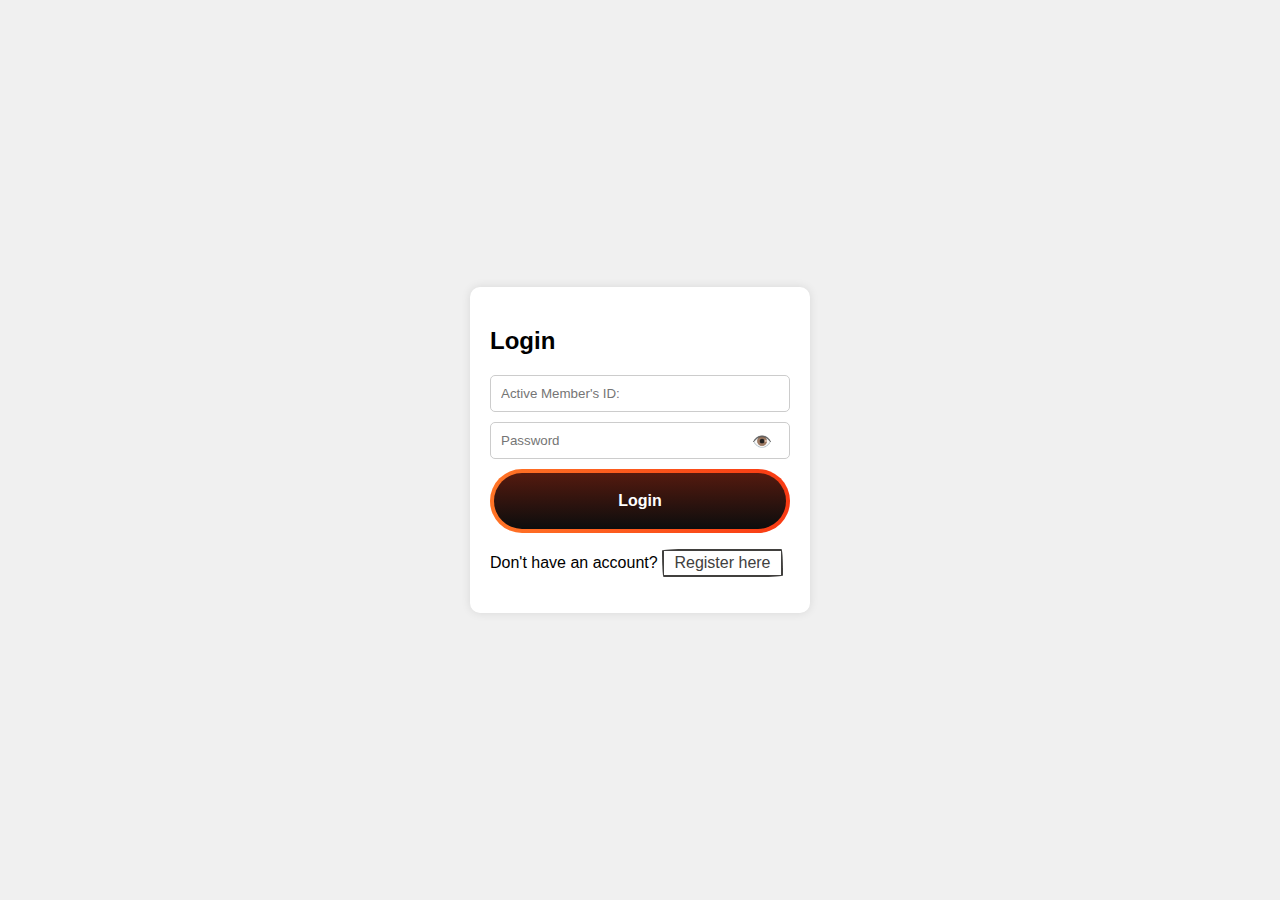
<file: login.html>
<!DOCTYPE html>
<html lang="en">
<head>
    <meta charset="UTF-8">
    <meta name="viewport" content="width=device-width, initial-scale=1.0">
    <title>Login & Register</title>
    <link rel="stylesheet" href="login.css">
</head>
<body>
    <div class="container">
        <div id="login-form" class="form">
            <h2>Login</h2>
            <input type="text" id="login-username" placeholder="Active Member's ID:" required>
            <div class="password-container">
                <input class="input-password" type="password" id="login-password" placeholder="Password" required>
                <span class="toggle-password" onclick="togglePassword()">👁️</span>
            </div>
            <button class="button-login" role="button" onclick="login()">Login</button>
            <p>Don't have an account? <a  class="p" href="#" onclick="showRegister()">Register here</a></p>
        </div>

        <div id="register-form" class="form hidden">
            <h2>Register</h2>
            <input type="text" id="register-name" placeholder="Full Name" required>
            <input type="tel" id="register-number" placeholder="Phone Number" required>
            <button id="send-otp-button" class="send-otp-button" role="button" onclick="sendOTP()">Send OTP</button>
            <p id="otp-message" class="hidden"><span>Please wait for the OTP...</span></p>
            <div id="otp-section" class="hidden">
                <input class="send-otp-button" type="text" id="register-otp" placeholder="Enter OTP" required>
                <button class="send-otp-button" role="button" onclick="verifyOTP()">Verify OTP</button>
                <p id="verifying-message" class="hidden">Verifying...🔍</p>
            </div>
            <input type="text" id="register-username" placeholder="Active Member's ID" required disabled>
            <div class="password-container">
                <input class="input-password" type="password" id="register-password" placeholder="Set Your Password" required disabled>
                <span class="toggle-password" onclick="toggleRegisterPassword()">👁️</span>
            </div>
            <div class="password-container">
                <input class="input-password" type="password" id="register-confirm-password" placeholder="Confirm Password" required disabled>
                <span class="toggle-password" onclick="toggleRegisterConfirmPassword()">👁️</span>
            </div>
            <button class="button-login" role="button" onclick="register()" id="register-button" disabled>Register</button>
            <p>Already have an account? <a  class="p" href="#" onclick="showLogin()">Login here</a></p> 
        </div>
    </div>

<div id="Pop-up-Images">
    <!-- Error Pop-up incorrect password -->
    <div id="error-popup" class="hidden">
        <img src="PleaseEnterYourPassword.png" alt="Error Notification" class="error-img">
    </div>
    <!-- Error Pop-up invalid phone number -->
    <div id="phone-error-popup" class="hidden">
        <img src="InvalidNumber.png" alt="Enter Phone Number" class="error-img">
    </div>
    <!-- Error Pop-up Fill all fields -->
    <div id="blank-field-popup" class="hidden">
        <img src="FillAllFields.png" alt="Field is Blank" class="error-img">
    </div>
    <!-- Error Pop-up Successfully sent OTP -->
    <div id="otp-confirmation-popup" class="hidden">
        <img src="SuccessfullySentOTP.png" alt="OTP Confirmation" class="error-img">
    </div>
    <!-- OTP Verified Pop-up -->
    <div id="otp-verified-popup" class="hidden">
        <img src="OTPverified.png" alt="OTP Verified" class="error-img">
    </div>
    <!-- Password Strength Pop-up -->
    <div id="password-strength-popup" class="hidden">
        <img src="PleasesetastrongPassword.png" alt="Password Strength" class="error-img">
    </div>
    <!-- Invalid OTP Pop-up -->
    <div id="invalid-otp-popup" class="hidden">
        <img src="InvalidOTP.png" alt="Invalid OTP" class="error-img">
    </div>
    <!-- Password Mismatch Pop-up -->
    <div id="password-mismatch-popup" class="hidden">
        <img src="PasswordNotMatch.png" alt="Passwords Do Not Match" class="error-img">
    </div>
    <!-- Username already exists Pop-up -->
    <div id="username-exists-popup" class="hidden">
        <img src="UsernameAlreadyExists.png" alt="Username Exists" class="error-img">
    </div>
    <!-- Registration Successful Pop-up -->
    <div id="registration-success-popup" class="hidden">
        <img src="RegistrationSuccessful.png" alt="Registration Successful" class="error-img">
    </div>
</div>
    <script src="login.js"></script>
</body>
</html>
</file>
<file: login.css>
body {
    font-family: Arial, sans-serif;
    background-color: #f0f0f0;
    display: flex;
    justify-content: center;
    align-items: center;
    height: 100vh;
    margin: 0;
}

.container {
    background-color: white;
    padding: 20px;
    border-radius: 10px;
    box-shadow: 0 0 10px rgba(0, 0, 0, 0.1);
}

.form {
    display: flex;
    flex-direction: column;
    width: 300px;
}

.form input {
    margin-bottom: 10px;
    padding: 10px;
    border: 1px solid #ccc;
    border-radius: 5px;
}
.form .input-password {
  width: 258px;
}

/* Password Container 👁️ */
.password-container {
  position: relative;
}
.password-container input {
  width: calc(100% - 30px);
  padding-right: 30px;
}
.toggle-password {
  position: absolute;
  right: 18px;
  top: 40%;
  transform: translateY(-50%);
  cursor: pointer;
}
/* Don't have an account? login and register here */
#login-form .p, #register-form .p{
  align-self: center;
  background-color: #fff;
  background-image: none;
  background-position: 0 90%;
  background-repeat: repeat no-repeat;
  background-size: 4px 3px;
  border-radius: 15px 225px 255px 15px 15px 255px 225px 15px;
  border-style: solid;
  border-width: 2px;
  box-shadow: rgba(0, 0, 0, .2) 15px 28px 25px -18px;
  box-sizing: border-box;
  color: #41403e;
  cursor: pointer;
  display: inline-block;
  font-family: Neucha, sans-serif;
  font-size: 1rem;
  line-height: 3px;
  outline: none;
  padding: .65rem;
  text-decoration: none;
  transition: all 235ms ease-in-out;
  border-bottom-left-radius: 15px 255px;
  border-bottom-right-radius: 225px 15px;
  border-top-left-radius: 255px 15px;
  border-top-right-radius: 15px 225px;
  user-select: none;
  -webkit-user-select: none;
  touch-action: manipulation;
}

#login-form .p:hover, #register-form .p:hover{
  box-shadow: rgba(0, 0, 0, .3) 2px 8px 8px -5px;
  transform: translate3d(0, 2px, 0);
}

#login-form .p:focus, #register-form .p:focus{
  box-shadow: rgba(0, 0, 0, .3) 2px 8px 4px -6px;
}

/* Center Verifying Message */
#verifying-message,
#otp-message {
  text-align: center;
  margin-top: 10px;
}

/* Login Button Styling */ /* Login Button Styling */ /* Login Button Styling */
.button-login {
  align-items: center;
  appearance: none;
  background-clip: padding-box;
  background-color: initial;
  background-image: none;
  border-style: none;
  box-sizing: border-box;
  color: #fff;
  cursor: pointer;
  display: inline-block;
  flex-direction: row;
  flex-shrink: 0;
  font-family: Eina01, sans-serif;
  font-size: 16px;
  font-weight: 800;
  justify-content: center;
  line-height: 24px;
  margin: 0;
  min-height: 64px;
  outline: none;
  overflow: visible;
  padding: 19px 26px;
  pointer-events: auto;
  position: relative;
  text-align: center;
  text-decoration: none;
  text-transform: none;
  user-select: none;
  -webkit-user-select: none;
  touch-action: manipulation;
  vertical-align: middle;
  width: auto;
  word-break: keep-all;
  z-index: 0;
}

@media (min-width: 768px) {
  .button-login {
    padding: 19px 32px;
  }
}

.button-login:before,
.button-login:after {
  border-radius: 80px;
}

.button-login:before {
  background-image: linear-gradient(92.83deg, #ff7426 0, #f93a13 100%);
  content: "";
  display: block;
  height: 100%;
  left: 0;
  overflow: hidden;
  position: absolute;
  top: 0;
  width: 100%;
  z-index: -2;
}

.button-login:after {
  background-color: initial;
  background-image: linear-gradient(#541a0f 0, #0c0d0d 100%);
  bottom: 4px;
  content: "";
  display: block;
  left: 4px;
  overflow: hidden;
  position: absolute;
  right: 4px;
  top: 4px;
  transition: all 100ms ease-out;
  z-index: -1;
}

.button-login:hover:not(:disabled):before {
  background: linear-gradient(92.83deg, rgb(255, 116, 38) 0%, rgb(249, 58, 19) 100%);
}

.button-login:hover:not(:disabled):after {
  bottom: 0;
  left: 0;
  right: 0;
  top: 0;
  transition-timing-function: ease-in;
  opacity: 0;
}

.button-login:active:not(:disabled) {
  color: #ccc;
}

.button-login:active:not(:disabled):before {
  background-image: linear-gradient(0deg, rgba(0, 0, 0, .2), rgba(0, 0, 0, .2)), linear-gradient(92.83deg, #ff7426 0, #f93a13 100%);
}

.button-login:active:not(:disabled):after {
  background-image: linear-gradient(#541a0f 0, #0c0d0d 100%);
  bottom: 4px;
  left: 4px;
  right: 4px;
  top: 4px;
}

.button-login:disabled {
  cursor: default;
  opacity: .24;
}

/* Send OTP Button */ /* Send OTP Button */ /* Send OTP Button */
.send-otp-button {
    display: flex;
    align-items: center;
    font-family: inherit;
    margin-bottom: 10px;
    font-weight: 500;
    font-size: 12px;
    padding: 0.7em 1.4em 0.7em 1.1em;
    color: white;
    background: #ad5389;
    background: linear-gradient(0deg, rgba(20,167,62,1) 0%, rgba(102,247,113,1) 100%);
    border: none;
    box-shadow: 0 0.7em 1.5em -0.5em #14a73e98;
    letter-spacing: 0.05em;
    border-radius: 20em;
    cursor: pointer;
    user-select: none;
    -webkit-user-select: none;
    touch-action: manipulation;
}

.send-otp-button:hover {
    box-shadow: 0 0.5em 1.5em -0.5em #14a73e98;
}

.send-otp-button:active {
    box-shadow: 0 0.3em 1em -0.5em #14a73e98;
}

/* Error Pop-up Styles */
#error-popup,
#phone-error-popup,
#blank-field-popup,
#otp-confirmation-popup,
#otp-verified-popup,
#password-strength-popup,
#invalid-otp-popup,
#password-mismatch-popup,
#username-exists-popup,
#registration-success-popup {
  position: fixed;
  top: 50%;
  left: 50%;
  transform: translateX(-50%);
  z-index: 1000;
  animation: fadeInUp 0.3s ease-in-out, fadeOutDown 0.3s 2.7s ease-in-out;
}

.error-img {
  width: 200px;
  height: auto;
  border-radius: 10px;
}

@keyframes fadeInUp {
  from {
    opacity: 0;
    transform: translateY(0);
  }
  to {
    opacity: 10;
    transform: translateY(10);
  }
}

@keyframes fadeOutDown {
  from {
    opacity: 1;
    transform: translateY(0px);
  }
}

.hidden {
  display: none;
}
</file>
